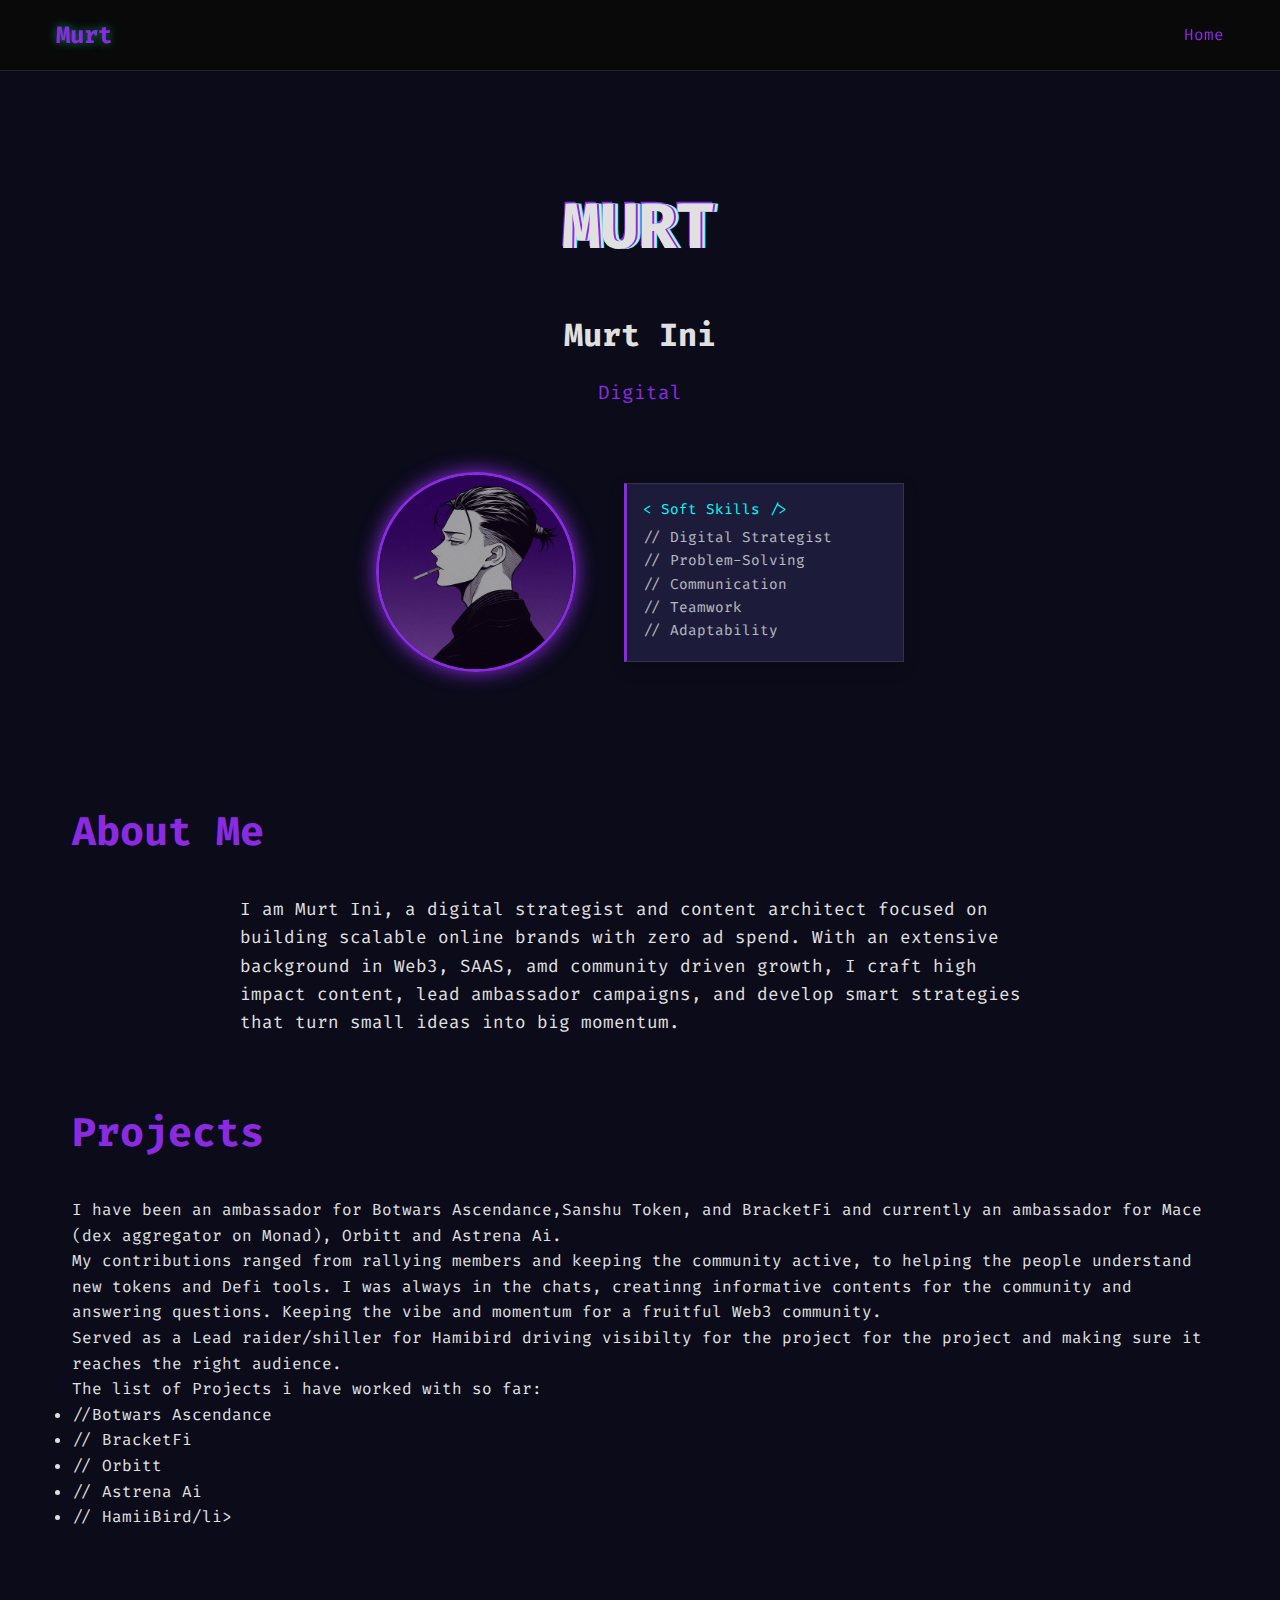
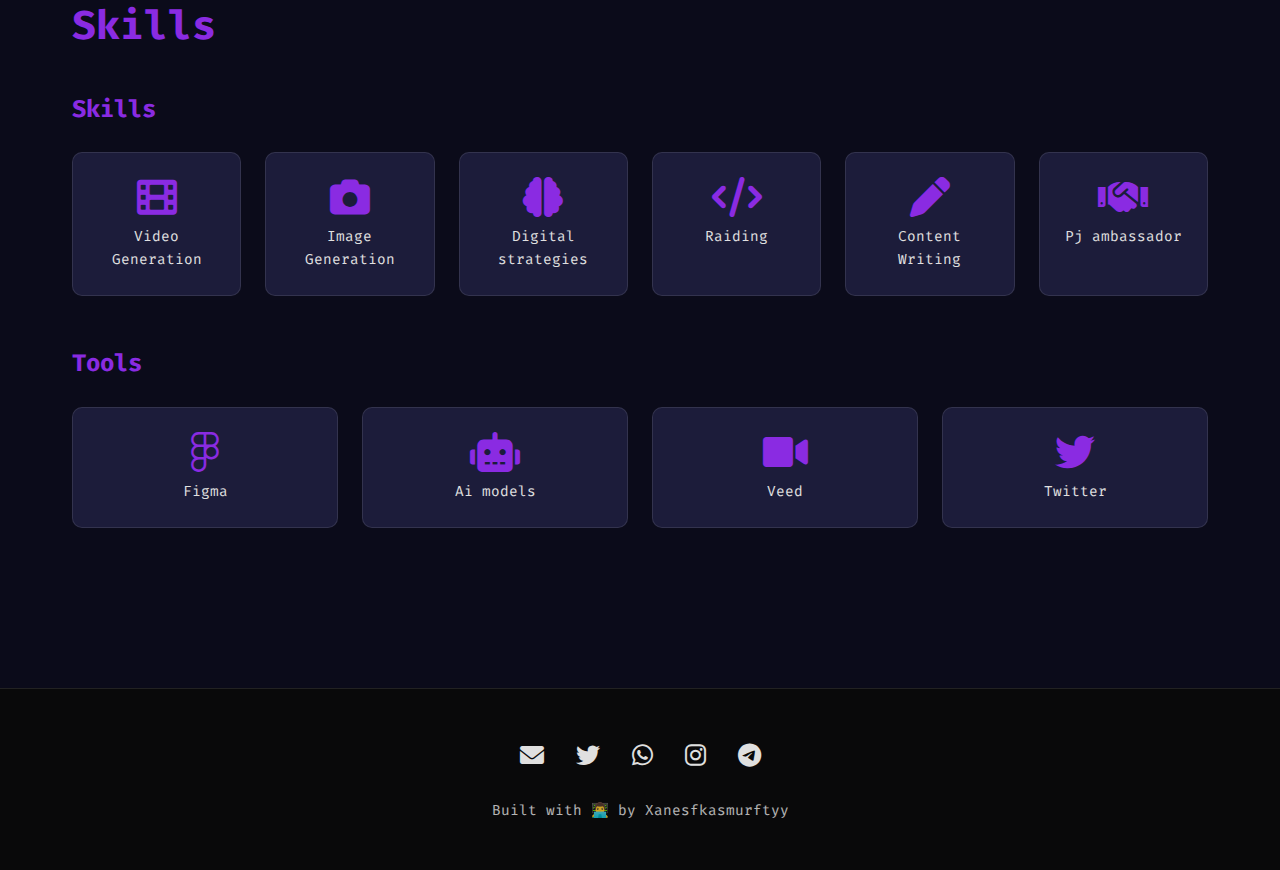
<file: index.html>
<!DOCTYPE html>
<html lang="en">
<head>
    <meta charset="UTF-8">
    <meta name="viewport" content="width=device-width, initial-scale=1.0">
    <title>Murt Ini - Portfolio</title>
    <link rel="stylesheet" href="css/style.css">
    <link rel="stylesheet" href="https://cdnjs.cloudflare.com/ajax/libs/font-awesome/6.0.0/css/all.min.css">
    <link href="https://fonts.googleapis.com/css2?family=Fira+Code:wght@300;400;500;600;700&display=swap" rel="stylesheet">
</head>
<body>
    <nav class="navbar">
        <div class="nav-content">
            <div class="logo">Murt</div>
            <ul class="nav-links">
                <li><a href="index.html" class="active">Home</a></li>
            </ul>
        </div>
    </nav>

    <main>
        <section class="hero">
            <div class="glitch-container">
                <h1 class="glitch" data-text="Murt">Murt</h1>
            </div>
            <h2 class="name">Murt Ini </></h2>
            <p class="tagline">Digital Strategist & Web3 Enthusiast</p>
            <div class="hero-visuals-container">
                <div class="profile-image">
                    <img src="murtpfp.jpg" alt="Murt Ini" class="profile-img">
                </div>
                <div class="soft-skills-comment">
                    <p> < Soft Skills /></p>
                    <ul>
                        <li>// Digital Strategist</li>
                        <li>// Problem-Solving</li>
                        <li>// Communication</li>
                        <li>// Teamwork</li>
                        <li>// Adaptability</li>
                    </ul>
                </div>
            </div>
        </section>

        <section class="about">
            <h2 class="section-title">About Me</h2>
            <div class="about-content">
                <p>
                    I am Murt Ini, a digital strategist and content architect focused on building scalable online brands with zero ad spend. With an extensive background in Web3, SAAS, amd community driven growth, I craft high impact content, lead ambassador campaigns, and develop smart strategies that turn small ideas into big momentum.
                </p>
            </div>
        </section>
       <section class="Projects">
         <h2 class="section-title">Projects</h2>
                 <p>I have been an ambassador for Botwars Ascendance,Sanshu Token, and BracketFi and currently an ambassador for Mace (dex aggregator on Monad), Orbitt and Astrena Ai.<br></p>
                 <p>My contributions ranged from rallying members and keeping the community active, to helping the people understand new tokens and Defi tools. I was always in the chats, creatinng informative contents for the community and answering questions. Keeping the vibe and momentum for a fruitful Web3 community.</p>
                 <p>Served as a Lead raider/shiller for Hamibird driving visibilty for the project for the project and making sure it reaches the right audience.</p>
                 <p>The list of Projects i have worked with so far:</p>
         <ul>
            <li>//Botwars Ascendance</li>
            <li>// BracketFi</li>
            <li>// Orbitt</li>
            <li>// Astrena Ai</li>
            <li>// HamiiBird/li>
         </ul>    
       </section>
        <section class="tech-stack-section">
            <h2 class="section-title"> Skills</h2>
            <div class="tech-categories">
                <div class="tech-category">
                    <h3> Skills</h3>
                    <div class="tech-grid">
                        <div class="tech-item">
                            <i class="fa-solid fa-film"></i>
                            <span>Video Generation
                            </span>
                        </div>
                        <div class="tech-item">
                            <i class="fa-solid fa-camera"></i>
                            <span>Image Generation</span>
                        </div>
                        <div class="tech-item">
                            <i class="fa-solid fa-brain"></i>
                            <span>Digital strategies</span>
                        </div>
                        <div class="tech-item">
                            <i class="fas fa-code"></i>
                            <span>Raiding </span>
                        </div>
                        <div class="tech-item">
                            <i class="fa-solid fa-pen"></i>
                            <span>Content Writing</span>
                        </div>
                        <div class="tech-item">
                            <i class="fa-solid fa-handshake"></i>
                            <span>Pj ambassador</span>
                        </div>
                    </div>
                </div>

                <div class="tech-category">
                    <h3>Tools</h3>
                    <div class="tech-grid">
                        <div class="tech-item">
                            <i class="fab fa-figma"></i>
                            <span>Figma</span>
                        </div>
                        <div class="tech-item">
                            <i class="fa-solid fa-robot"></i>
                            <span>Ai models</span>
                        </div>
                        <div class="tech-item">
                            <i class="fa-solid fa-video"></i>
                            <span>Veed</span>
                        </div>
                        <div class="tech-item">
                            <i class="fab fa-twitter"></i>
                            <span>Twitter</span>
                        </div>
                    </div>
                </div>

        
                </div>
            </div>
        </section>
    </main>

    <footer>
        <div class="footer-content">
            <div class="social-links">
                <a href="mailto:amurtala746@gmail.com" class="social-link" title="Email">
                    <i class="fas fa-envelope"></i>
                </a>
                <a href="https://x.com/murt_ini" target="_blank" class="social-link" title="X">
                    <i class="fab fa-twitter"></i>
                </a>
                <a href="https://wa.me/+2349125996311" target="_blank" class="social-link" title="WhatsApp">
                    <i class="fab fa-whatsapp"></i>
                </a>
                <a href="https://www.instagram.com/murtini_01/" target="_blank" class="social-link" title="Instagram">
                    <i class="fab fa-instagram"></i>
                </a>
                <a href="https://t.me/murt_ini" target="_blank" class="social-link" title="Telegram">
                    <i class="fab fa-telegram"></i>
                </a>
            </div>
            <p class="footer-text">Built with <span class="heart">👨‍💻</span> by Xanesfkasmurftyy</p>
        </div>
    </footer>

    <script src="js/main.js"></script>
</body>
</html>
</file>
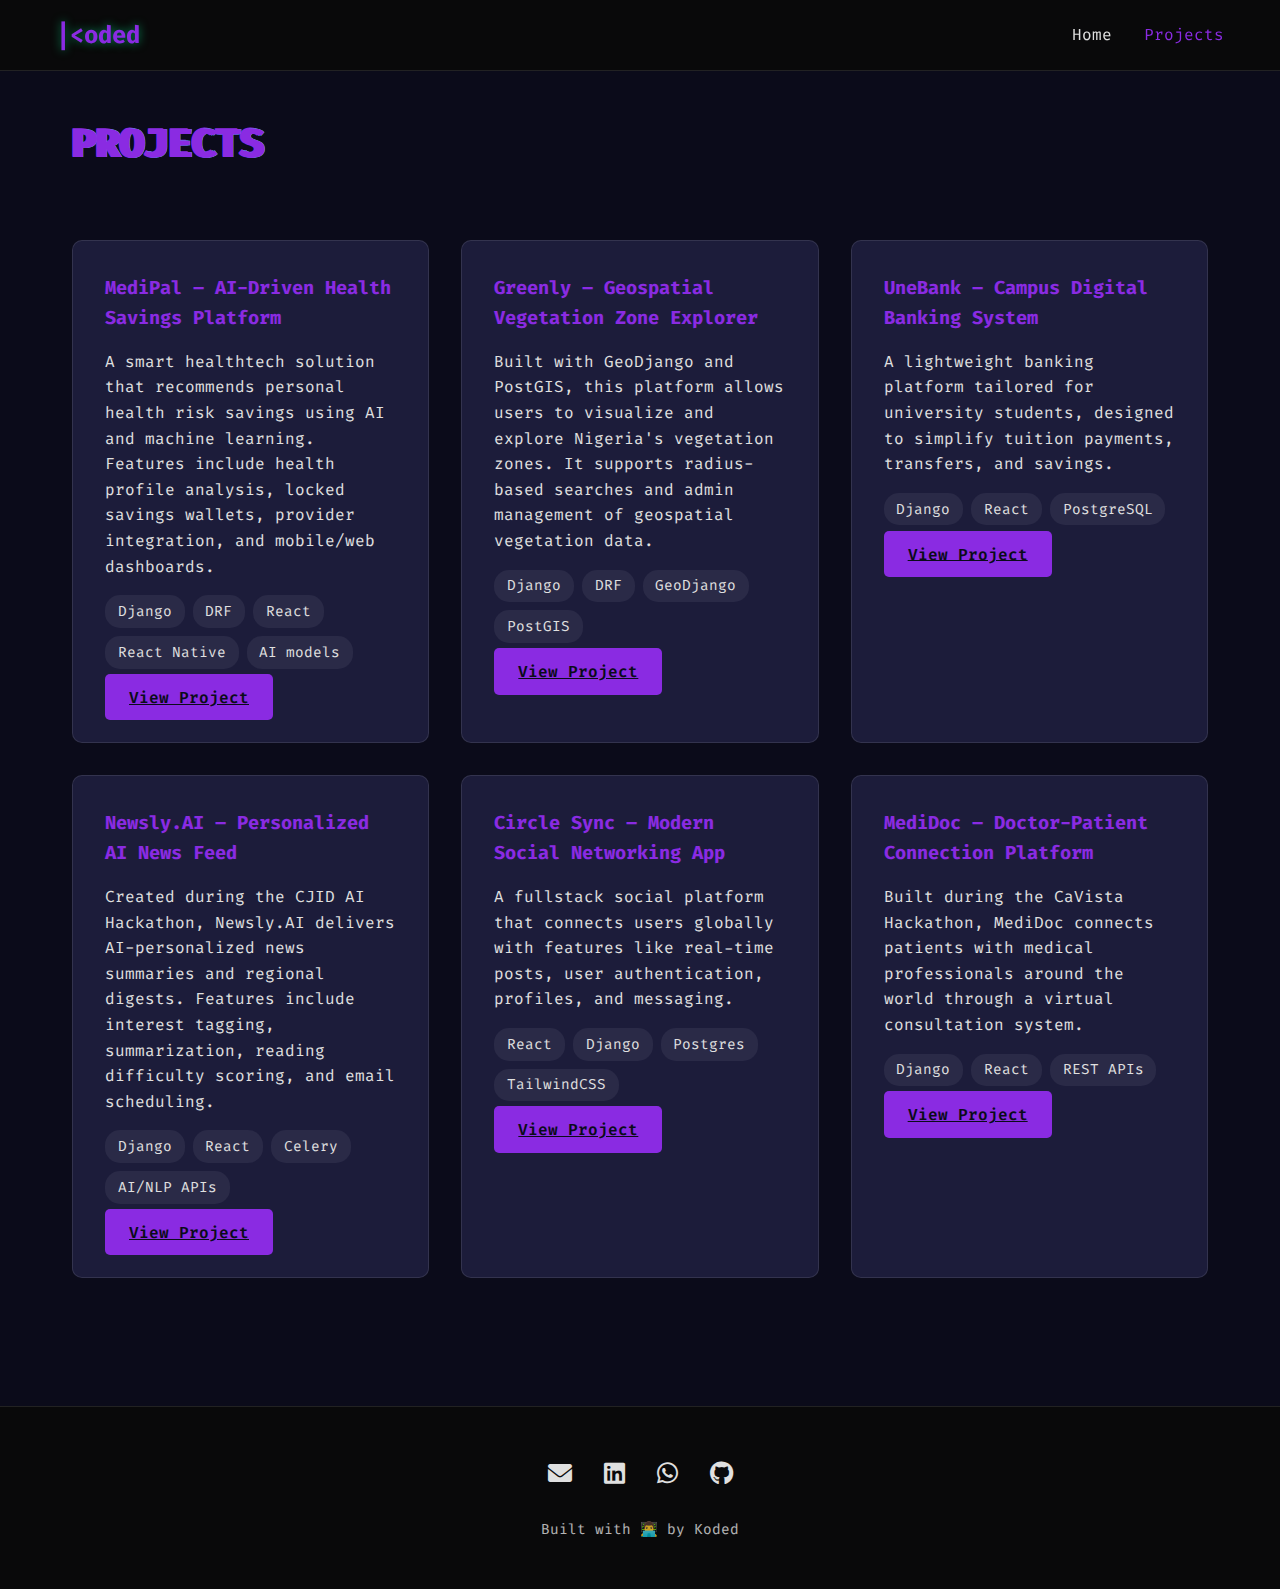
<file: projects.html>
<!DOCTYPE html>
<html lang="en">
<head>
    <meta charset="UTF-8">
    <meta name="viewport" content="width=device-width, initial-scale=1.0">
    <title>Projects - Koded</title>
    <link rel="stylesheet" href="css/style.css">
    <link rel="stylesheet" href="https://cdnjs.cloudflare.com/ajax/libs/font-awesome/6.0.0/css/all.min.css">
    <link href="https://fonts.googleapis.com/css2?family=Fira+Code:wght@300;400;500;600;700&display=swap" rel="stylesheet">
</head>
<body>
    <nav class="navbar">
        <div class="nav-content">
            <div class="logo"> |&lt;oded</div>
            <ul class="nav-links">
                <li><a href="index.html">Home</a></li>
                <li><a href="projects.html" class="active">Projects</a></li>
            </ul>
        </div>
    </nav>

    <main>
        <section class="projects">
            <h1 class="section-title glitch" data-text="Projects">Projects</h1>
            <div class="project-grid">
                <div class="project-card">
                    <h3>MediPal – AI-Driven Health Savings Platform</h3>
                    <p>A smart healthtech solution that recommends personal health risk savings using AI and machine learning. Features include health profile analysis, locked savings wallets, provider integration, and mobile/web dashboards.</p>
                    <div class="tech-stack">
                        <span>Django</span>
                        <span>DRF</span>
                        <span>React</span>
                        <span>React Native</span>
                        <span>AI models</span>
                    </div>
                    <a href="#" class="btn">View Project</a>
                </div>

                <div class="project-card">
                    <h3>Greenly – Geospatial Vegetation Zone Explorer</h3>
                    <p>Built with GeoDjango and PostGIS, this platform allows users to visualize and explore Nigeria's vegetation zones. It supports radius-based searches and admin management of geospatial vegetation data.</p>
                    <div class="tech-stack">
                        <span>Django</span>
                        <span>DRF</span>
                        <span>GeoDjango</span>
                        <span>PostGIS</span>
                    </div>
                    <a href="#" class="btn">View Project</a>
                </div>

                <div class="project-card">
                    <h3>UneBank – Campus Digital Banking System</h3>
                    <p>A lightweight banking platform tailored for university students, designed to simplify tuition payments, transfers, and savings.</p>
                    <div class="tech-stack">
                        <span>Django</span>
                        <span>React</span>
                        <span>PostgreSQL</span>
                    </div>
                    <a href="#" class="btn">View Project</a>
                </div>

                <div class="project-card">
                    <h3>Newsly.AI – Personalized AI News Feed</h3>
                    <p>Created during the CJID AI Hackathon, Newsly.AI delivers AI-personalized news summaries and regional digests. Features include interest tagging, summarization, reading difficulty scoring, and email scheduling.</p>
                    <div class="tech-stack">
                        <span>Django</span>
                        <span>React</span>
                        <span>Celery</span>
                        <span>AI/NLP APIs</span>
                    </div>
                    <a href="#" class="btn">View Project</a>
                </div>

                <div class="project-card">
                    <h3>Circle Sync – Modern Social Networking App</h3>
                    <p>A fullstack social platform that connects users globally with features like real-time posts, user authentication, profiles, and messaging.</p>
                    <div class="tech-stack">
                        <span>React</span>
                        <span>Django</span>
                        <span>Postgres</span>
                        <span>TailwindCSS</span>
                    </div>
                    <a href="#" class="btn">View Project</a>
                </div>

                <div class="project-card">
                    <h3>MediDoc – Doctor-Patient Connection Platform</h3>
                    <p>Built during the CaVista Hackathon, MediDoc connects patients with medical professionals around the world through a virtual consultation system.</p>
                    <div class="tech-stack">
                        <span>Django</span>
                        <span>React</span>
                        <span>REST APIs</span>
                    </div>
                    <a href="#" class="btn">View Project</a>
                </div>
            </div>
        </section>
    </main>

    <footer>
        <div class="footer-content">
            <div class="social-links">
                <a href="mailto:coder0214h@gmail.com" class="social-link" title="Email">
                    <i class="fas fa-envelope"></i>
                </a>
                <a href="https://www.linkedin.com/in/koded0214h/" target="_blank" class="social-link" title="LinkedIn">
                    <i class="fab fa-linkedin"></i>
                </a>
                <a href="https://wa.me/+2347030057130" target="_blank" class="social-link" title="WhatsApp">
                    <i class="fab fa-whatsapp"></i>
                </a>
                <a href="https://github.com/Koded0214h/" target="_blank" class="social-link" title="GitHub">
                    <i class="fab fa-github"></i>
                </a>
            </div>
            <p class="footer-text">Built with <span class="heart">👨‍💻</span> by Koded</p>
        </div>
    </footer>

    <script src="js/main.js"></script>
</body>
</html>
</file>
<file: css/style.css>
/* Base Styles */
:root {
    --bg-color: #0B0B1A; /* Very dark blue/purple */
    --text-color: #E0E0E0;
    --accent-color: #8A2BE2; /* Vibrant blue-violet */
    --glitch-color: #00FFFF; /* Cyan for contrasting glitch */
    --card-bg: #1C1C3A; /* Darker blue/purple for cards */
    --input-bg: #2A2A47; /* Slightly lighter blue/purple for inputs */
    --hover-color: #6A1ACD; /* Darker purple for hover effect */
}

* {
    margin: 0;
    padding: 0;
    box-sizing: border-box;
}

body {
    font-family: 'Fira Code', monospace;
    background-color: var(--bg-color);
    color: var(--text-color);
    line-height: 1.6;
}

/* Navigation */
.navbar {
    position: fixed;
    top: 0;
    width: 100%;
    background-color: rgba(10, 10, 10, 0.95);
    backdrop-filter: blur(10px);
    z-index: 1000;
    border-bottom: 1px solid rgba(255, 255, 255, 0.1);
}

.nav-content {
    max-width: 1200px;
    margin: 0 auto;
    padding: 1rem;
    display: flex;
    justify-content: space-between;
    align-items: center;
}

.logo {
    font-size: 1.5rem;
    font-weight: 700;
    color: var(--accent-color);
    text-shadow: 0 0 10px rgba(0, 255, 157, 0.5);
}

.nav-links {
    display: flex;
    list-style: none;
    gap: 2rem;
}

.nav-links a {
    color: var(--text-color);
    text-decoration: none;
    font-size: 1rem;
    transition: color 0.3s ease;
}

.nav-links a:hover,
.nav-links a.active {
    color: var(--accent-color);
}

/* Main Content */
main {
    margin-top: 80px;
    padding: 2rem;
    max-width: 1200px;
    margin-left: auto;
    margin-right: auto;
}

/* Hero Section */
.hero {
    text-align: center;
    padding: 4rem 0;
    display: flex;
    flex-direction: column;
    align-items: center;
    position: relative;
}

.glitch-container {
    position: relative;
    margin-bottom: 2rem;
}

.glitch {
    font-size: 4rem;
    font-weight: 700;
    text-transform: uppercase;
    position: relative;
    text-shadow: 0.05em 0 0 var(--glitch-color),
                -0.05em -0.025em 0 var(--accent-color);
    animation: glitch 1s infinite;
}

.glitch::before,
.glitch::after {
    content: attr(data-text);
    position: absolute;
    top: 0;
    left: 0;
    width: 100%;
    height: 100%;
}

.glitch::before {
    left: 2px;
    text-shadow: -2px 0 var(--glitch-color);
    animation: glitch-2 2s infinite;
}

.glitch::after {
    left: -2px;
    text-shadow: 2px 0 var(--accent-color);
    animation: glitch-3 3s infinite;
}

.name {
    font-size: 2rem;
    margin-bottom: 1rem;
    color: var(--text-color);
}

.tagline {
    font-size: 1.2rem;
    color: var(--accent-color);
    margin-bottom: 2rem;
}

.hero-visuals-container {
    display: flex;
    flex-direction: row;
    align-items: center;
    justify-content: center;
    gap: 3rem;
    margin-top: 2rem;
}

.profile-image {
    width: 200px;
    height: 200px;
    border-radius: 50%;
    overflow: hidden;
    border: 3px solid var(--accent-color);
    box-shadow: 0 0 20px var(--accent-color);
    z-index: 1;
    flex-shrink: 0;
}

.profile-image img {
    width: 100%;
    height: 100%;
    object-fit: cover;
    display: block;
}

.soft-skills-comment {
    background-color: var(--card-bg);
    border: 1px solid rgba(255, 255, 255, 0.1);
    border-left: 3px solid var(--accent-color);
    padding: 1rem;
    text-align: left;
    font-family: 'Fira Code', monospace;
    font-size: 0.9rem;
    line-height: 1.4;
    width: 280px;
    box-shadow: 0 5px 15px rgba(0, 0, 0, 0.2);
    transition: all 0.3s ease;
}

.soft-skills-comment:hover {
    border-left-color: var(--glitch-color);
    box-shadow: 0 0 20px var(--glitch-color);
    background-color: #2A2A47;
}

.soft-skills-comment p {
    color: var(--glitch-color);
    margin-bottom: 0.5rem;
}

.soft-skills-comment ul {
    list-style: none;
    padding-left: 0;
}

.soft-skills-comment li {
    color: var(--text-color);
    opacity: 0.8;
    margin-bottom: 0.2rem;
}

/* About Section */
.about {
    padding: 4rem 0;
}

.section-title {
    font-size: 2.5rem;
    margin-bottom: 2rem;
    color: var(--accent-color);
}

.about-content {
    max-width: 800px;
    margin: 0 auto;
    font-size: 1.1rem;
}

/* Projects Section */
.project-grid {
    display: grid;
    grid-template-columns: repeat(auto-fit, minmax(300px, 1fr));
    gap: 2rem;
    padding: 2rem 0;
}

.project-card {
    background-color: var(--card-bg);
    padding: 2rem;
    border-radius: 10px;
    border: 1px solid rgba(255, 255, 255, 0.1);
    transition: transform 0.3s ease, box-shadow 0.3s ease;
}

.project-card:hover {
    transform: translateY(-5px);
    box-shadow: 0 5px 15px rgba(0, 255, 157, 0.2);
}

.project-card h3 {
    color: var(--accent-color);
    margin-bottom: 1rem;
}

.tech-stack {
    display: flex;
    flex-wrap: wrap;
    gap: 0.5rem;
    margin: 1rem 0;
}

.tech-stack span {
    background-color: var(--input-bg);
    padding: 0.3rem 0.8rem;
    border-radius: 15px;
    font-size: 0.9rem;
}

/* Contact Section */
.contact-container {
    display: grid;
    grid-template-columns: 1fr 2fr;
    gap: 4rem;
    margin-top: 2rem;
}

.contact-info {
    display: flex;
    flex-direction: column;
    gap: 2rem;
}

.contact-item {
    display: flex;
    align-items: center;
    gap: 1rem;
}

.contact-item i {
    font-size: 1.5rem;
    color: var(--accent-color);
}

.contact-item a {
    color: var(--text-color);
    text-decoration: none;
    transition: color 0.3s ease;
}

.contact-item a:hover {
    color: var(--accent-color);
}

.contact-form {
    display: flex;
    flex-direction: column;
    gap: 1.5rem;
}

.form-group {
    display: flex;
    flex-direction: column;
    gap: 0.5rem;
}

.form-group label {
    color: var(--accent-color);
}

.form-group input,
.form-group textarea {
    background-color: var(--input-bg);
    border: 1px solid rgba(255, 255, 255, 0.1);
    padding: 0.8rem;
    border-radius: 5px;
    color: var(--text-color);
    font-family: 'Fira Code', monospace;
}

.form-group textarea {
    min-height: 150px;
    resize: vertical;
}

/* Buttons */
.btn {
    background-color: var(--accent-color);
    color: var(--bg-color);
    border: none;
    padding: 0.8rem 1.5rem;
    border-radius: 5px;
    cursor: pointer;
    font-family: 'Fira Code', monospace;
    font-weight: 600;
    transition: background-color 0.3s ease;
}

.btn:hover {
    background-color: var(--hover-color);
}

/* Tech Stack Section */
.tech-stack-section {
    padding: 4rem 0;
}

.tech-categories {
    display: flex;
    flex-direction: column;
    gap: 3rem;
}

.tech-category h3 {
    color: var(--accent-color);
    margin-bottom: 1.5rem;
    font-size: 1.5rem;
}

.tech-grid {
    display: grid;
    grid-template-columns: repeat(auto-fit, minmax(120px, 1fr));
    gap: 1.5rem;
}

.tech-item {
    background-color: var(--card-bg);
    padding: 1.5rem;
    border-radius: 10px;
    text-align: center;
    transition: transform 0.3s ease, box-shadow 0.3s ease;
    border: 1px solid rgba(255, 255, 255, 0.1);
}

.tech-item:hover {
    transform: translateY(-5px);
    box-shadow: 0 5px 15px rgba(0, 255, 157, 0.2);
}

.tech-item i {
    font-size: 2.5rem;
    color: var(--accent-color);
    margin-bottom: 0.5rem;
    transition: transform 0.3s ease;
}

.tech-item:hover i {
    transform: scale(1.1);
    text-shadow: 0 0 10px var(--accent-color);
}

.tech-item span {
    display: block;
    font-size: 0.9rem;
    color: var(--text-color);
}

/* Footer */
footer {
    text-align: center;
    padding: 3rem 2rem;
    margin-top: 4rem;
    border-top: 1px solid rgba(255, 255, 255, 0.1);
    background-color: rgba(10, 10, 10, 0.95);
}

.footer-content {
    max-width: 1200px;
    margin: 0 auto;
}

.social-links {
    display: flex;
    justify-content: center;
    gap: 2rem;
    margin-bottom: 1.5rem;
}

.social-link {
    color: var(--text-color);
    font-size: 1.5rem;
    transition: all 0.3s ease;
    position: relative;
}

.social-link:hover {
    color: var(--accent-color);
    transform: translateY(-3px);
}

.social-link::before {
    content: attr(title);
    position: absolute;
    bottom: 100%;
    left: 50%;
    transform: translateX(-50%);
    padding: 0.5rem;
    background-color: var(--card-bg);
    color: var(--accent-color);
    font-size: 0.8rem;
    border-radius: 5px;
    white-space: nowrap;
    opacity: 0;
    visibility: hidden;
    transition: all 0.3s ease;
}

.social-link:hover::before {
    opacity: 1;
    visibility: visible;
    transform: translateX(-50%) translateY(-10px);
}

.footer-text {
    font-size: 0.9rem;
    color: var(--text-color);
    opacity: 0.8;
}

.heart {
    color: #ff0000;
    animation: heartbeat 1.5s infinite;
}

/* Animations */
@keyframes glitch {
    0% {
        text-shadow: 0.05em 0 0 var(--glitch-color),
                    -0.05em -0.025em 0 var(--accent-color);
    }
    14% {
        text-shadow: 0.05em 0 0 var(--glitch-color),
                    -0.05em -0.025em 0 var(--accent-color);
    }
    15% {
        text-shadow: -0.05em -0.025em 0 var(--glitch-color),
                    0.025em 0.025em 0 var(--accent-color);
    }
    49% {
        text-shadow: -0.05em -0.025em 0 var(--glitch-color),
                    0.025em 0.025em 0 var(--accent-color);
    }
    50% {
        text-shadow: 0.025em 0.05em 0 var(--glitch-color),
                    0.05em 0 0 var(--accent-color);
    }
    99% {
        text-shadow: 0.025em 0.05em 0 var(--glitch-color),
                    0.05em 0 0 var(--accent-color);
    }
    100% {
        text-shadow: -0.025em 0 0 var(--glitch-color),
                    -0.025em -0.025em 0 var(--accent-color);
    }
}

@keyframes heartbeat {
    0% {
        transform: scale(1);
    }
    14% {
        transform: scale(1.3);
    }
    28% {
        transform: scale(1);
    }
    42% {
        transform: scale(1.3);
    }
    70% {
        transform: scale(1);
    }
}

/* Responsive Design */
@media (max-width: 768px) {
    .nav-content {
        flex-direction: column;
        gap: 1rem;
    }

    .nav-links {
        gap: 1rem;
    }

    .contact-container {
        grid-template-columns: 1fr;
    }

    .glitch {
        font-size: 3rem;
    }

    .name {
        font-size: 1.5rem;
    }

    .tagline {
        font-size: 1rem;
    }

    .hero-visuals-container {
        flex-direction: column;
        gap: 2rem;
    }

    .profile-image {
        width: 150px;
        height: 150px;
    }

    .soft-skills-comment {
        width: 100%;
        margin: 0 auto;
        margin-top: 1rem;
    }

    .tech-grid {
        grid-template-columns: repeat(auto-fit, minmax(100px, 1fr));
    }

    .tech-item {
        padding: 1rem;
    }

    .tech-item i {
        font-size: 2rem;
    }

    .social-links {
        gap: 1.5rem;
    }
}

@media (max-width: 480px) {
    .nav-links {
        flex-direction: column;
        text-align: center;
    }

    .glitch {
        font-size: 2rem;
    }

    .project-grid {
        grid-template-columns: 1fr;
    }

    .tech-grid {
        grid-template-columns: repeat(2, 1fr);
    }

    .social-links {
        gap: 1rem;
    }

    .social-link {
        font-size: 1.2rem;
    }
}
</file>
